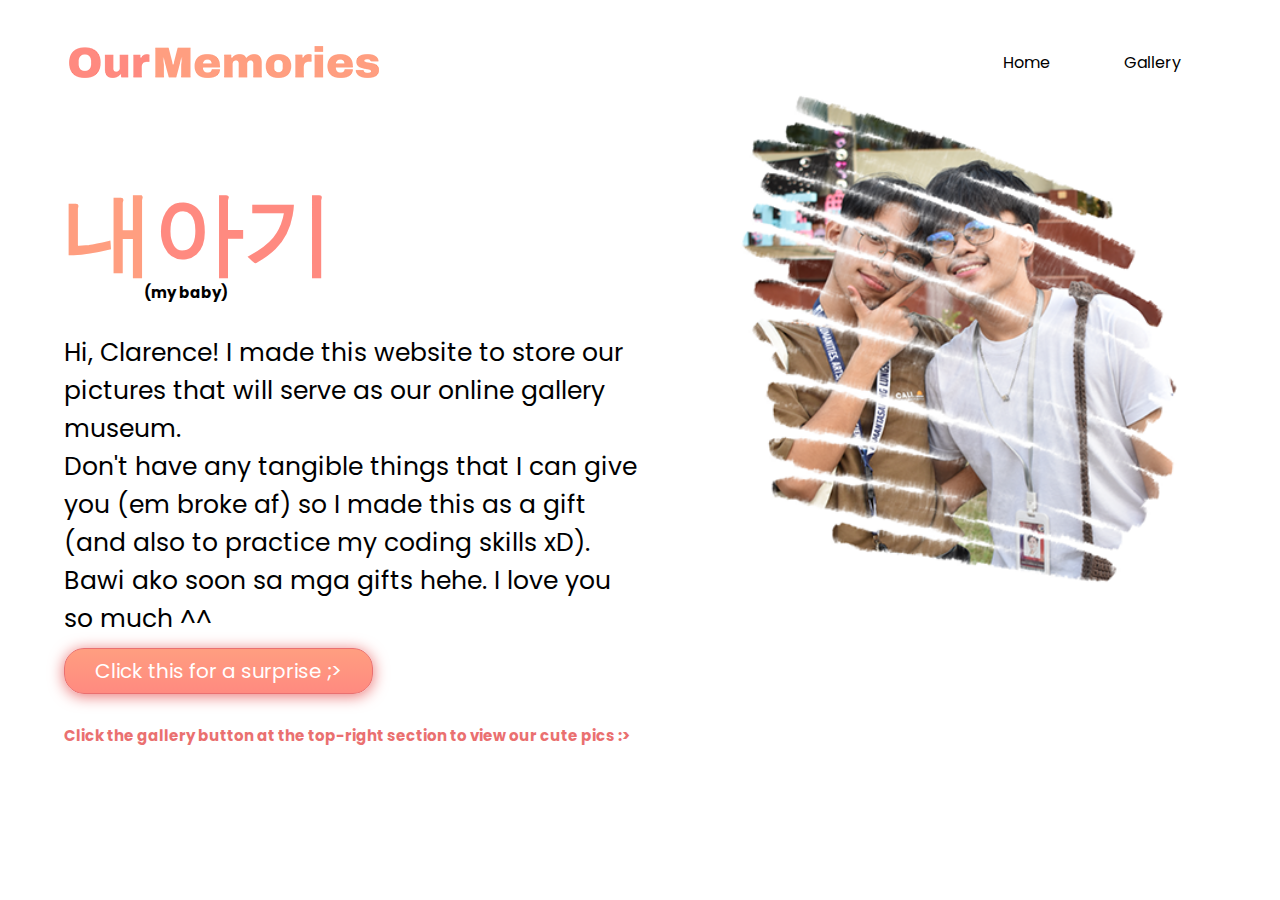
<file: index.html>
<!DOCTYPE html>
<html lang="en">
<head>
    <meta charset="UTF-8">
    <meta http-equiv="X-UA-Compatible" content="IE=edge">
    <meta name="viewport" content="width=device-width, initial-scale=1.0">
    <title>I Love You</title>
    <link rel="stylesheet" type="text/css" href="style.css">
</head>
<body>
    <div class="header">
        <div class="navbar">
            <img src="pics/logo.png">
            <ul>
                <li><a href="index.html">Home</a></li>
                <li><a href="gallery.html">Gallery</a></li>
            </ul>
        </div>
        <div class="banner">
            <div class="left-column">
                <h1>내<span>아기</span></h1>
                <h5>(my baby)</h5>
                <p>
                    Hi, Clarence! I made this website to store our pictures that will serve as our online gallery museum. <br> Don't have any tangible things that I can give you (em broke af) so I made this as a gift (and also to practice my coding skills xD).<br>Bawi ako soon sa mga gifts hehe. I love you so much ^^
                </p>
                <div class="btn">
                    <button type="button" onclick="myFunction()" class="primary">Click this for a surprise ;> </button>
                </div>
                <h6>Click the gallery button at the top-right section to view our cute pics :></h6>
            </div>
            <div class="right-column">
                <img src="pics/main.png">
            </div>
        </div>
    </div>

<script src="myscripts.js"></script>
</body>
</html>
</file>
<file: style.css>
@import url('https://fonts.googleapis.com/css2?family=Poppins:300,400,500,600,700,800,900&display=swap');
*
{
    margin: 0;
    padding: 0;
    box-sizing: border-box;
    font-family: 'Poppins', sans-serif;
}
.header{
    width: 90%;
    margin: auto;
}
.navbar{
    margin: 40px auto;
    display: flex;
    align-items: center;
}
ul{
    flex: 1;
    text-align: right;
}
ul li{
    display: inline-block;
    list-style: none;
    margin: 0 25px;
}
ul li a{
    text-decoration: none;
    color: black;
    padding: 0 10px;
    position: relative;
}
ul li a::after{
    content: '';
    width: 0;
    height: 10px;
    background: #ea7070;
    position: absolute;
    left: 50%;
    transform: translateX(-50%);
    top: -20px;
    transition: 0.5s;
}
ul li a:hover::after{
    width: 100%;
}
.banner{
    display: flex;
    margin-top: 80px;
}
.left-column, .right-column{
    flex-basis: 50%;
}
.right-column img{
    width: 80%;
    margin: -80px 100px;
}
.left-column h1{
    font-size: 90px;
    color: #ff9e80;
}
.left-column h1 span{
    color: #ff8a80;
}
.left-column h5{
    font-size: 15px;
    margin: -20px 80px;
}
.left-column h6{
    font-size: 15px;
    color: #ea7070;
    margin-top: 30px;
}
.left-column p{
    font-size: 25px;
    margin: 50px auto;
}
.btn{
    margin-top: -40px;
}
.btn .primary{
    background: linear-gradient(#ff9e80, #ff8a80);
    box-shadow: 0 2px 15px #ea7070;
    color: #fff;
}
.btn button{
    padding: 7px 30px;
    margin-right: 15px;
    outline: none;
    border: 1px solid #ea7070;
    border-radius: 20px;
    cursor: pointer;
    color:  #ea7070;
    background: transparent;
    font-size: 20px;
}
.img-gallery{
    width: 80%;
    margin: 100px auto 50px;
    display: grid;
    grid-template-columns: repeat(auto-fit, minmax(100px, 1fr));
    grid-gap: 30px;
}
.img-gallery img{
    width: 100%;
    cursor: pointer;
    border-radius: 20px;
}
.img-gallery img:hover{
    transform: scale(0.8) rotate(-15deg);
    border-radius: 20px;
    box-shadow: 0 32px 75px #ea7070;
}
.full-img{
    width: 100%;
    height: 100vh;
    background: rgba(0, 0, 0, 0.9);
    position: fixed;
    top: 0;
    left: 0;
    display: none ;
    align-items: center;
    justify-content: center;
    z-index: 100;
}
.full-img img{
    width: 90%;
    max-width: 500px;
}
.full-img span{
    position: absolute;
    top: 5%;
    right: 5%;
    font-size: 30px;
    color: #fff;
    cursor: pointer;
}
@media only screen and (max-width: 620px) {
    /* For mobile phones: */
    .left-column, .right-column {
      width: 100%;
    }
  }

.container .heading{
    font-size: 3rem;
    margin: 2rem 0;
    letter-spacing: 0.2rem;
    text-align: center;
    color: #ff9e80;
}
.video-container{
    display: flex;
    justify-content: center;
    flex-wrap: wrap;
}
.video-container .video{
    height: 15rem;
    width: 25rem;
    margin: 2rem;
}
.video-container .video video{
    height: 100%;
    width: 100%;
    object-fit: cover;
    outline: none;
    border: none;
    cursor: pointer;
}
.video-container .video video:hover{
    transition: .2s linear;
    transform: scale(1.3);
}
.video-container .video active{
    position: fixed;
    top: 50%;
    left: 50%;
    transform: translate(-50%, -50%);
    height: auto;
    width: 80%;
    box-shadow: 0 0 0 100vh;
    z-index: 1;
}
.video-container .video active:hover{
    transition: none;
    transform: scale(1);
}
</file>
